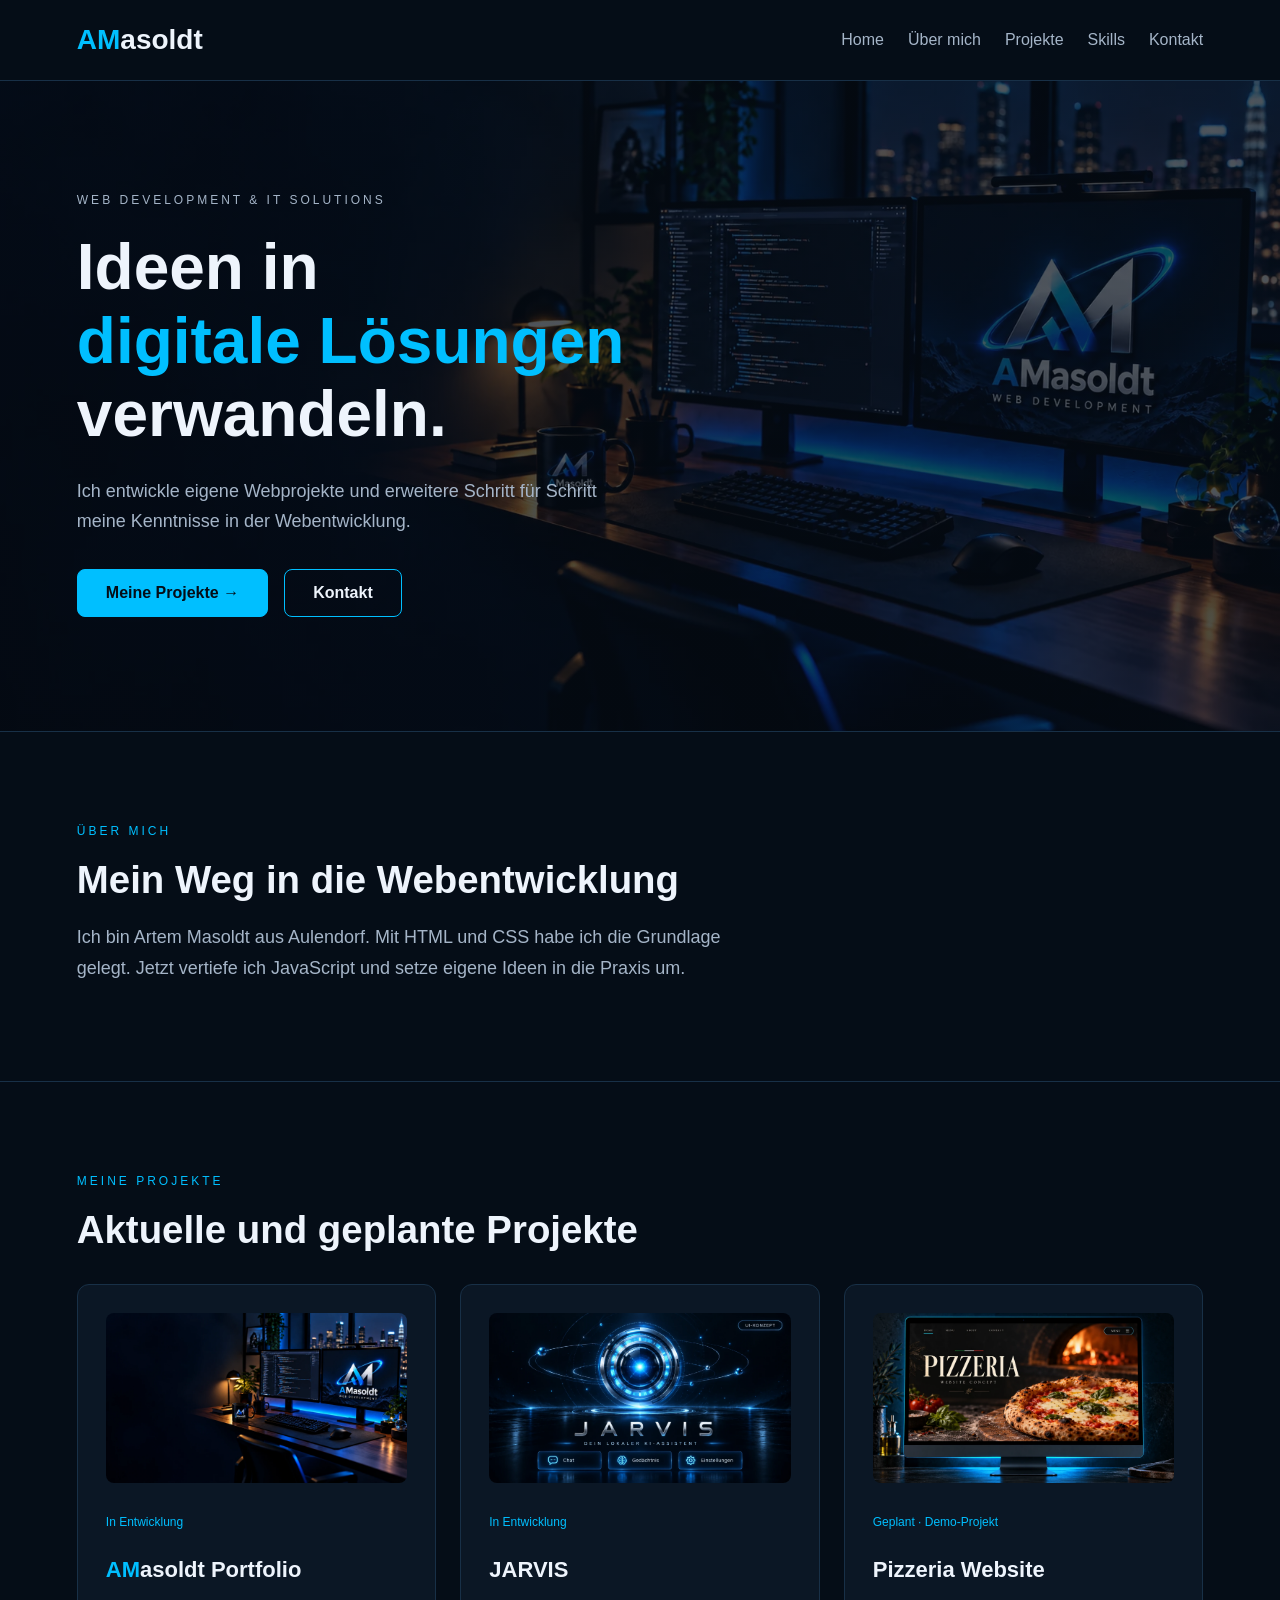
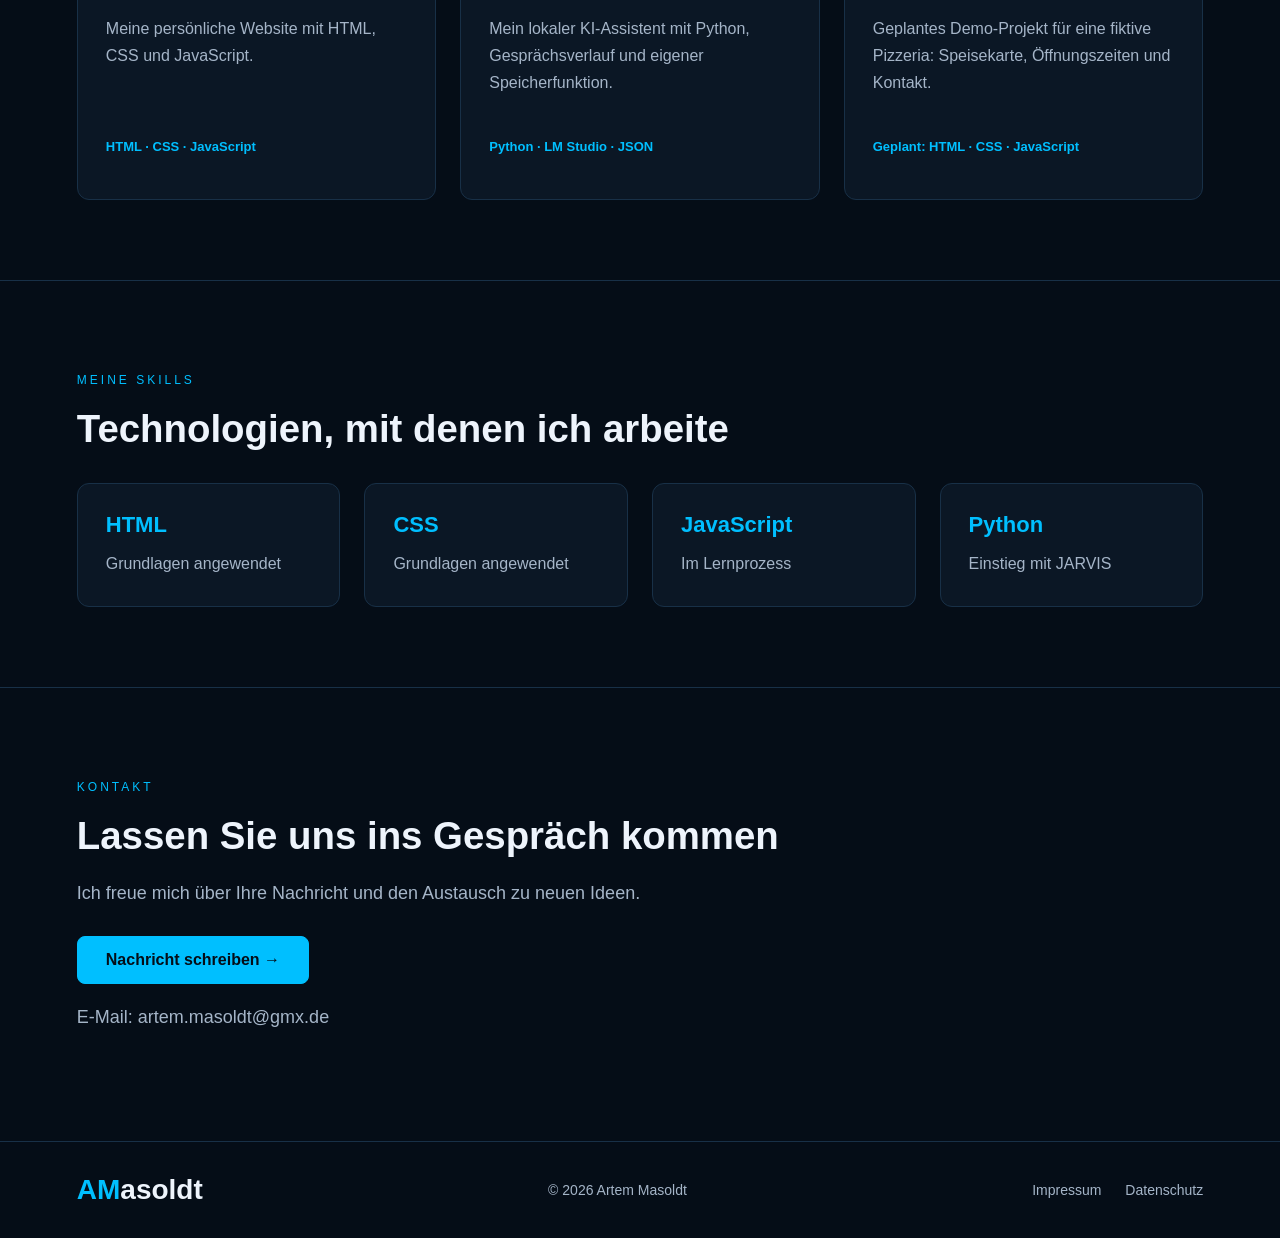
<file: index.html>
<!DOCTYPE html>
<html lang="de">

<head>
    <meta charset="UTF-8">
    <meta name="viewport" content="width=device-width, initial-scale=1.0">

    <title>AMasoldt | Artem Masoldt</title>
    <meta name="description" content="Das Portfolio von Artem Masoldt: Webentwicklung und eigene Projekte.">
    <link rel="icon" type="image/svg+xml" href="images/favicon.svg">
    <link rel="stylesheet" href="style.css">
    <script src="script.js" defer></script>
</head>

<body>
    <a class="skip-link" href="#main-content">
        Zum Inhalt springen
    </a>
    <header class="site-header">
        <a class="logo" href="#home">
            <span class="logo-accent">AM</span>asoldt
        </a>

        <nav class="main-nav" aria-label="Hauptnavigation">
            <a href="#home">Home</a>
            <a href="#ueber-mich">Über mich</a>
            <a href="#projekte">Projekte</a>
            <a href="#skills">Skills</a>
            <a href="#kontakt">Kontakt</a>
        </nav>
    </header>

    <main id="main-content" tabindex="-1">
        <!-- Hauptseite -->
        <section class="hero" id="home">
            <p class="hero-label">WEB DEVELOPMENT & IT SOLUTIONS</p>

            <h1>
                Ideen in
                <span>digitale Lösungen</span>
                verwandeln.
            </h1>

            <p class="hero-description">
                Ich entwickle eigene Webprojekte und erweitere
                Schritt für Schritt meine Kenntnisse in der Webentwicklung.
            </p>

            <div class="hero-actions">
                <a class="button" href="#projekte">Meine Projekte →</a>
                <a class="button button-outline" href="#kontakt">Kontakt</a>
            </div>
        </section>
        <!-- Ueber Mich -->
        <section class="about" id="ueber-mich">
            <p class="section-label">ÜBER MICH</p>

            <h2>Mein Weg in die Webentwicklung</h2>

            <p class="about-description">
                Ich bin Artem Masoldt aus Aulendorf.
                Mit HTML und CSS habe ich die Grundlage gelegt.
                Jetzt vertiefe ich JavaScript und setze
                eigene Ideen in die Praxis um.
            </p>
        </section>
        <!-- Projekte -->
        <section class="projects" id="projekte">
            <p class="section-label">MEINE PROJEKTE</p>

            <h2>Aktuelle und geplante Projekte</h2>

            <div class="project-grid">
                <article class="project-card">
                    <img class="project-image" src="images/hero.webp" alt="Arbeitsplatz mit dem AMasoldt-Logo"
                        loading="lazy">
                    <p class="project-status">In Entwicklung</p>
                    <h3><span class="logo-accent">AM</span>asoldt Portfolio</h3>
                    <p>
                        Meine persönliche Website mit HTML,
                        CSS und JavaScript.
                    </p>
                    <p class="project-tech">HTML · CSS · JavaScript</p>
                </article>

                <article class="project-card">
                    <img class="project-image" src="images/jarvis.webp"
                        alt="Designkonzept des lokalen KI-Assistenten JARVIS" loading="lazy">
                    <p class="project-status">In Entwicklung</p>
                    <h3>JARVIS</h3>
                    <p>
                        Mein lokaler KI-Assistent mit Python,
                        Gesprächsverlauf und eigener Speicherfunktion.
                    </p>
                    <p class="project-tech">Python · LM Studio · JSON</p>
                </article>

                <article class="project-card">
                    <img class="project-image" src="images/pizzeria.webp"
                        alt="Website-Konzept für eine fiktive Pizzeria" loading="lazy">

                    <p class="project-status">Geplant · Demo-Projekt</p>

                    <h3>Pizzeria Website</h3>

                    <p>
                        Geplantes Demo-Projekt für eine fiktive Pizzeria:
                        Speisekarte, Öffnungszeiten und Kontakt.
                    </p>
                    <p class="project-tech">Geplant: HTML · CSS · JavaScript</p>
                </article>
            </div>
        </section>
        <!-- Skills -->
        <section class="skills" id="skills">
            <p class="section-label">MEINE SKILLS</p>

            <h2>Technologien, mit denen ich arbeite</h2>

            <div class="skills-grid">
                <article class="skill-card">
                    <h3>HTML</h3>
                    <p>Grundlagen angewendet</p>
                </article>

                <article class="skill-card">
                    <h3>CSS</h3>
                    <p>Grundlagen angewendet</p>
                </article>

                <article class="skill-card">
                    <h3>JavaScript</h3>
                    <p>Im Lernprozess</p>
                </article>

                <article class="skill-card">
                    <h3>Python</h3>
                    <p>Einstieg mit JARVIS</p>
                </article>
            </div>
        </section>
        <!-- Kontakt-->
        <section class="contact" id="kontakt">
            <p class="section-label">KONTAKT</p>

            <h2>Lassen Sie uns ins Gespräch kommen</h2>

            <p class="contact-description">
                Ich freue mich über Ihre Nachricht
                und den Austausch zu neuen Ideen.
            </p>

            <a class="button" href="mailto:artem.masoldt@gmx.de">
                Nachricht schreiben →
            </a>
            <p class="contact-description">
                E-Mail: artem.masoldt@gmx.de
            </p>
        </section>
    </main>
    <!--Фоотер-->
    <footer class="site-footer">
        <a class="logo" href="#home">
            <span class="logo-accent">AM</span>asoldt
        </a>

        <p>© <span id="current-year">2026</span> Artem Masoldt</p>
        <nav class="footer-links" aria-label="Rechtliche Informationen">
            <a href="impressum.html">Impressum</a>
            <a href="datenschutz.html">Datenschutz</a>
        </nav>
    </footer>
</body>


</html>
</file>
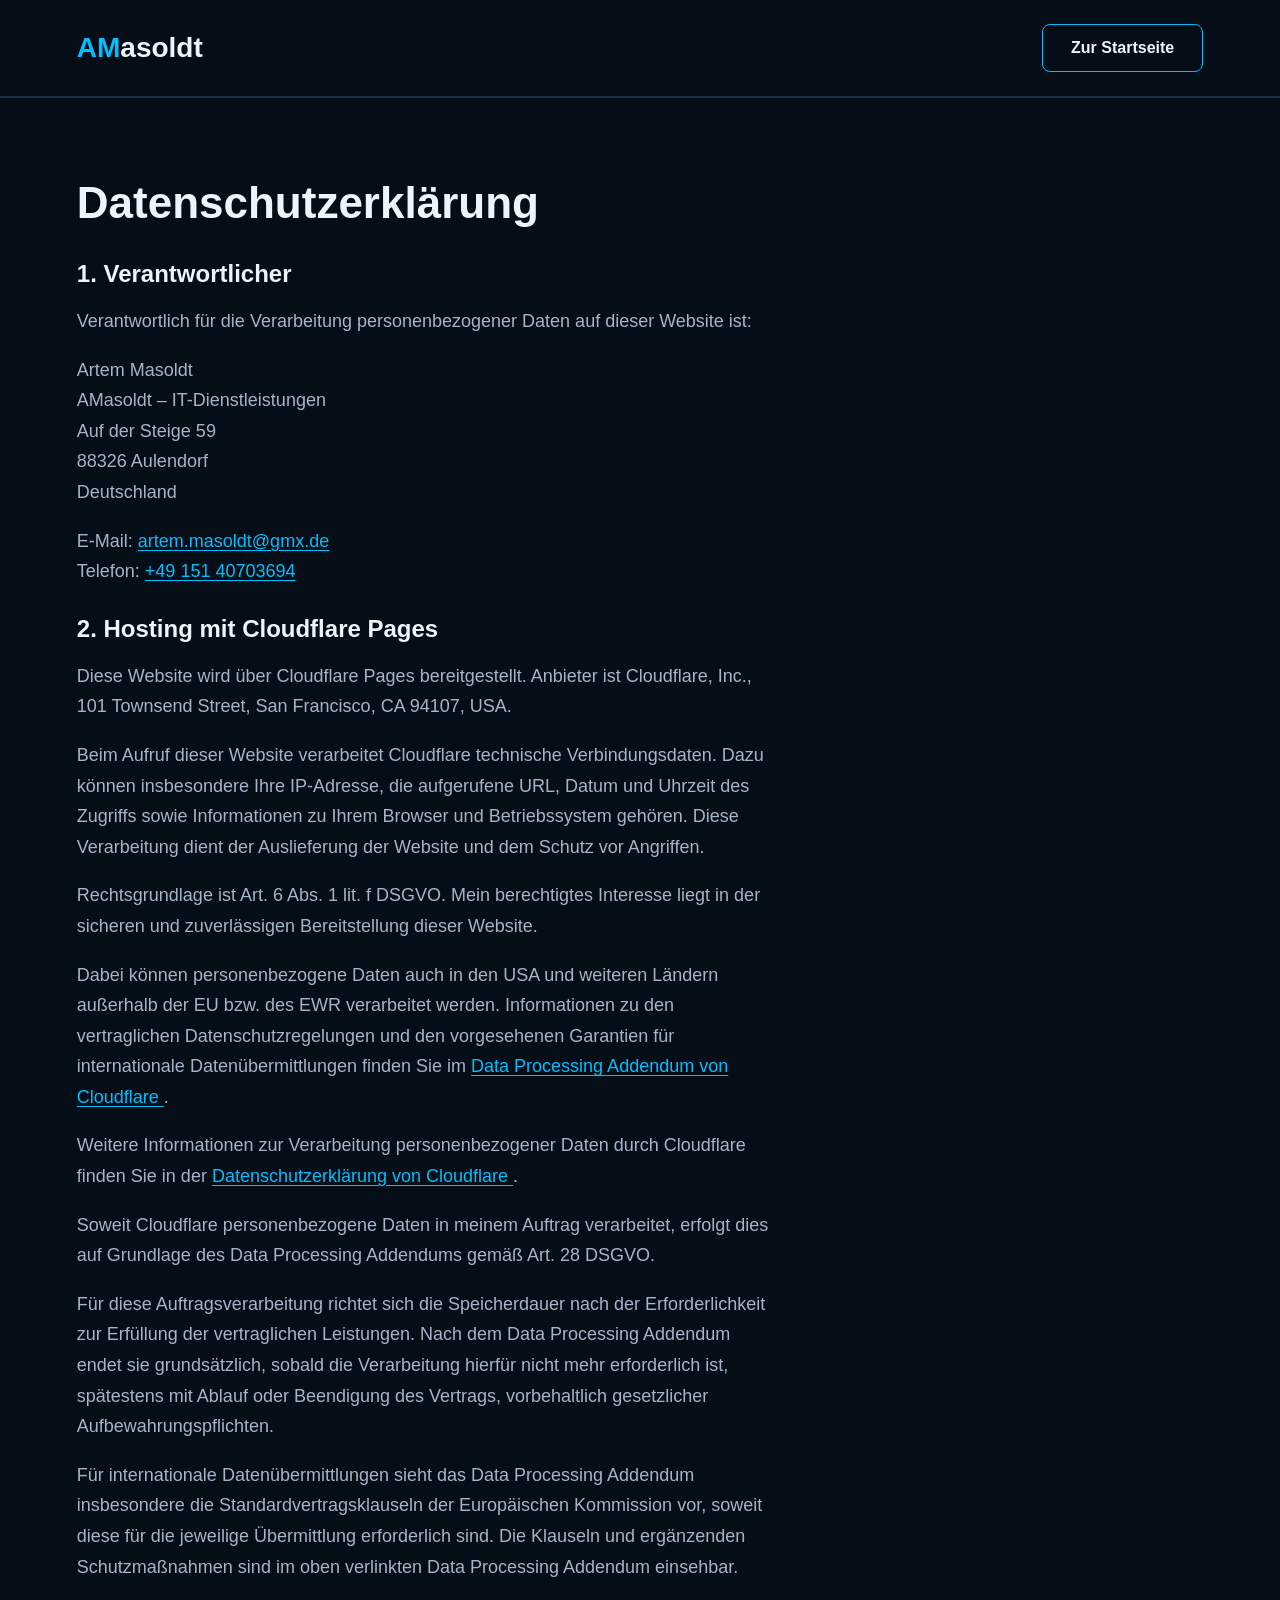
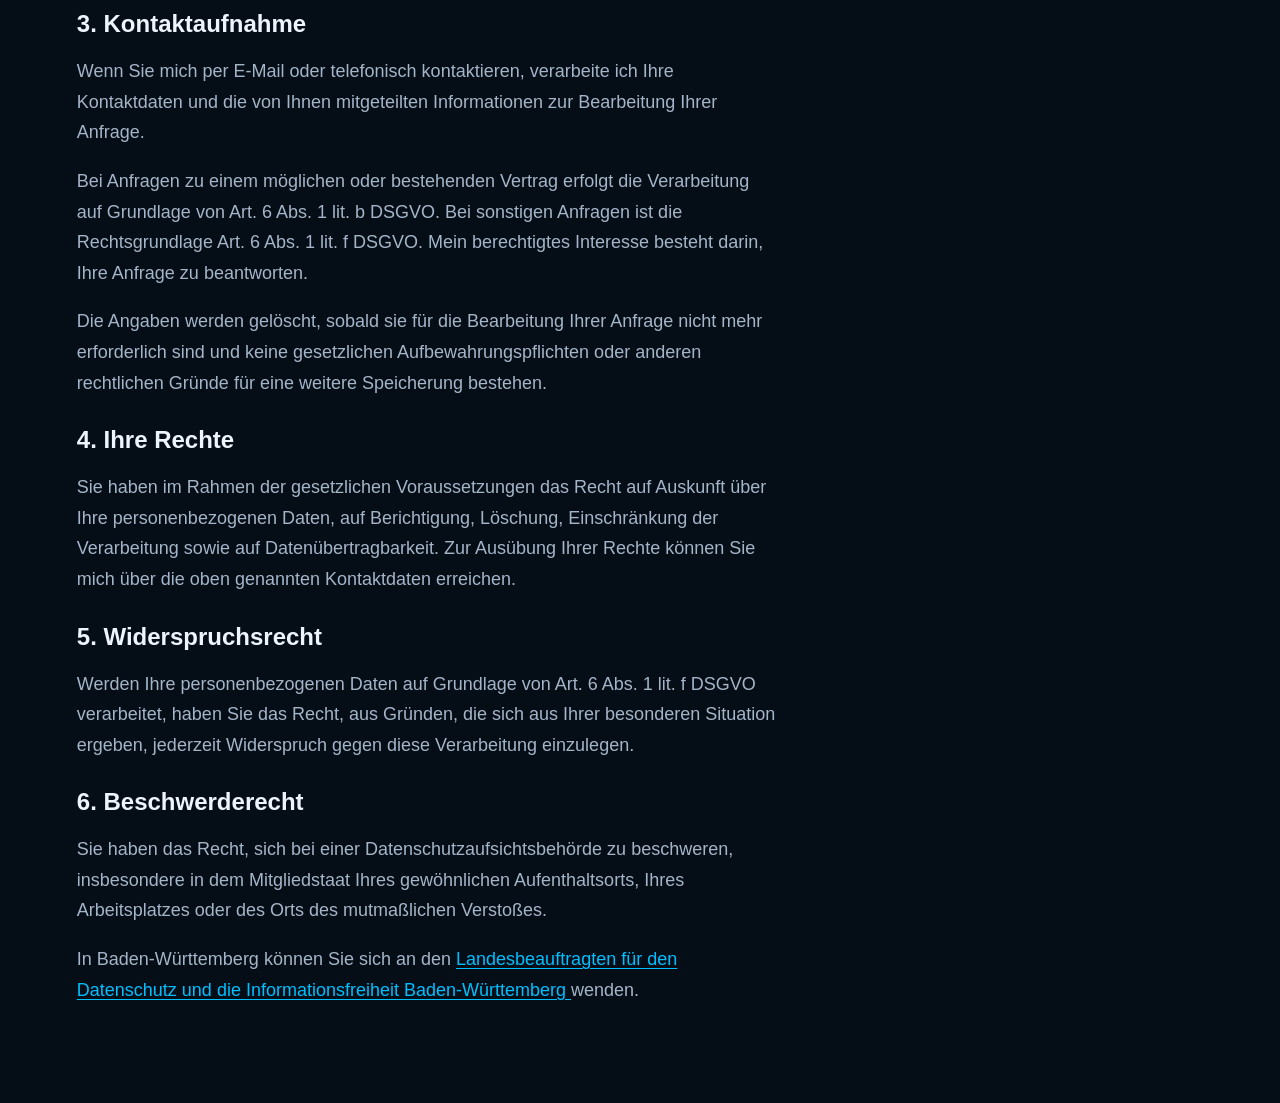
<file: datenschutz.html>
<!DOCTYPE html>
<html lang="de">

<head>
    <meta charset="UTF-8">
    <meta name="viewport" content="width=device-width, initial-scale=1.0">
    <title>Datenschutz | AMasoldt</title>
    <link rel="icon" type="image/svg+xml" href="images/favicon.svg">
    <link rel="stylesheet" href="style.css">
</head>

<body>
    <header class="site-header">
        <a class="logo" href="index.html">
            <span class="logo-accent">AM</span>asoldt
        </a>
        <a class="button button-outline" href="index.html">
            Zur Startseite
        </a>
    </header>

    <main>
        <section class="about legal-page">
            <h1>Datenschutz<wbr>erklärung</h1>

            <h2>1. Verantwortlicher</h2>

            <p class="about-description">
                Verantwortlich für die Verarbeitung personenbezogener
                Daten auf dieser Website ist:
            </p>

            <p class="about-description">
                Artem Masoldt<br>
                AMasoldt – IT-Dienstleistungen<br>
                Auf der Steige 59<br>
                88326 Aulendorf<br>
                Deutschland
            </p>

            <p class="about-description">
                E-Mail:
                <a href="mailto:artem.masoldt@gmx.de">
                    artem.masoldt@gmx.de
                </a><br>
                Telefon:
                <a href="tel:+4915140703694">
                    +49 151 40703694
                </a>
            </p>
            <h2>2. Hosting mit Cloudflare Pages</h2>

            <p class="about-description">
                Diese Website wird über Cloudflare Pages bereitgestellt.
                Anbieter ist Cloudflare, Inc., 101 Townsend Street,
                San Francisco, CA 94107, USA.
            </p>

            <p class="about-description">
                Beim Aufruf dieser Website verarbeitet Cloudflare technische
                Verbindungsdaten. Dazu können insbesondere Ihre IP-Adresse,
                die aufgerufene URL, Datum und Uhrzeit des Zugriffs sowie
                Informationen zu Ihrem Browser und Betriebssystem gehören.
                Diese Verarbeitung dient der Auslieferung der Website
                und dem Schutz vor Angriffen.
            </p>

            <p class="about-description">
                Rechtsgrundlage ist Art. 6 Abs. 1 lit. f DSGVO.
                Mein berechtigtes Interesse liegt in der sicheren und
                zuverlässigen Bereitstellung dieser Website.
            </p>

            <p class="about-description">
                Dabei können personenbezogene Daten auch in den USA
                und weiteren Ländern außerhalb der EU bzw. des EWR
                verarbeitet werden. Informationen zu den vertraglichen
                Datenschutzregelungen und den vorgesehenen Garantien
                für internationale Datenübermittlungen finden Sie im
                <a href="https://www.cloudflare.com/cloudflare-customer-dpa/">
                    Data Processing Addendum von Cloudflare
                </a>.
            </p>

            <p class="about-description">
                Weitere Informationen zur Verarbeitung personenbezogener
                Daten durch Cloudflare finden Sie in der
                <a href="https://www.cloudflare.com/privacypolicy/">
                    Datenschutzerklärung von Cloudflare
                </a>.
            </p>
            <p class="about-description">
                Soweit Cloudflare personenbezogene Daten in meinem Auftrag
                verarbeitet, erfolgt dies auf Grundlage des
                Data Processing Addendums gemäß Art. 28 DSGVO.
            </p>

            <p class="about-description">
                Für diese Auftragsverarbeitung richtet sich die Speicherdauer
                nach der Erforderlichkeit zur Erfüllung der vertraglichen
                Leistungen. Nach dem Data Processing Addendum endet sie
                grundsätzlich, sobald die Verarbeitung hierfür nicht mehr
                erforderlich ist, spätestens mit Ablauf oder Beendigung
                des Vertrags, vorbehaltlich gesetzlicher Aufbewahrungspflichten.
            </p>

            <p class="about-description">
                Für internationale Datenübermittlungen sieht das
                Data Processing Addendum insbesondere die
                Standardvertragsklauseln der Europäischen Kommission vor,
                soweit diese für die jeweilige Übermittlung erforderlich sind.
                Die Klauseln und ergänzenden Schutzmaßnahmen sind im oben
                verlinkten Data Processing Addendum einsehbar.
            </p>
            <h2>3. Kontaktaufnahme</h2>

            <p class="about-description">
                Wenn Sie mich per E-Mail oder telefonisch kontaktieren,
                verarbeite ich Ihre Kontaktdaten und die von Ihnen
                mitgeteilten Informationen zur Bearbeitung Ihrer Anfrage.
            </p>

            <p class="about-description">
                Bei Anfragen zu einem möglichen oder bestehenden Vertrag
                erfolgt die Verarbeitung auf Grundlage von
                Art. 6 Abs. 1 lit. b DSGVO. Bei sonstigen Anfragen ist
                die Rechtsgrundlage Art. 6 Abs. 1 lit. f DSGVO.
                Mein berechtigtes Interesse besteht darin, Ihre Anfrage
                zu beantworten.
            </p>

            <p class="about-description">
                Die Angaben werden gelöscht, sobald sie für die Bearbeitung
                Ihrer Anfrage nicht mehr erforderlich sind und keine
                gesetzlichen Aufbewahrungspflichten oder anderen
                rechtlichen Gründe für eine weitere Speicherung bestehen.
            </p>
            <h2>4. Ihre Rechte</h2>

            <p class="about-description">
                Sie haben im Rahmen der gesetzlichen Voraussetzungen das
                Recht auf Auskunft über Ihre personenbezogenen Daten,
                auf Berichtigung, Löschung, Einschränkung der Verarbeitung
                sowie auf Datenübertragbarkeit.
                Zur Ausübung Ihrer Rechte können Sie mich über die oben
                genannten Kontaktdaten erreichen.
            </p>

            <h2>5. Widerspruchsrecht</h2>

            <p class="about-description">
                Werden Ihre personenbezogenen Daten auf Grundlage von
                Art. 6 Abs. 1 lit. f DSGVO verarbeitet, haben Sie das Recht,
                aus Gründen, die sich aus Ihrer besonderen Situation ergeben,
                jederzeit Widerspruch gegen diese Verarbeitung einzulegen.
            </p>

            <h2>6. Beschwerderecht</h2>

            <p class="about-description">
                Sie haben das Recht, sich bei einer Datenschutzaufsichtsbehörde
                zu beschweren, insbesondere in dem Mitgliedstaat Ihres
                gewöhnlichen Aufenthaltsorts, Ihres Arbeitsplatzes oder
                des Orts des mutmaßlichen Verstoßes.
            </p>

            <p class="about-description">
                In Baden-Württemberg können Sie sich an den
                <a href="https://www.baden-wuerttemberg.datenschutz.de/">
                    Landesbeauftragten für den Datenschutz und die
                    Informationsfreiheit Baden-Württemberg
                </a>
                wenden.
            </p>
        </section>
    </main>
</body>

</html>
</file>
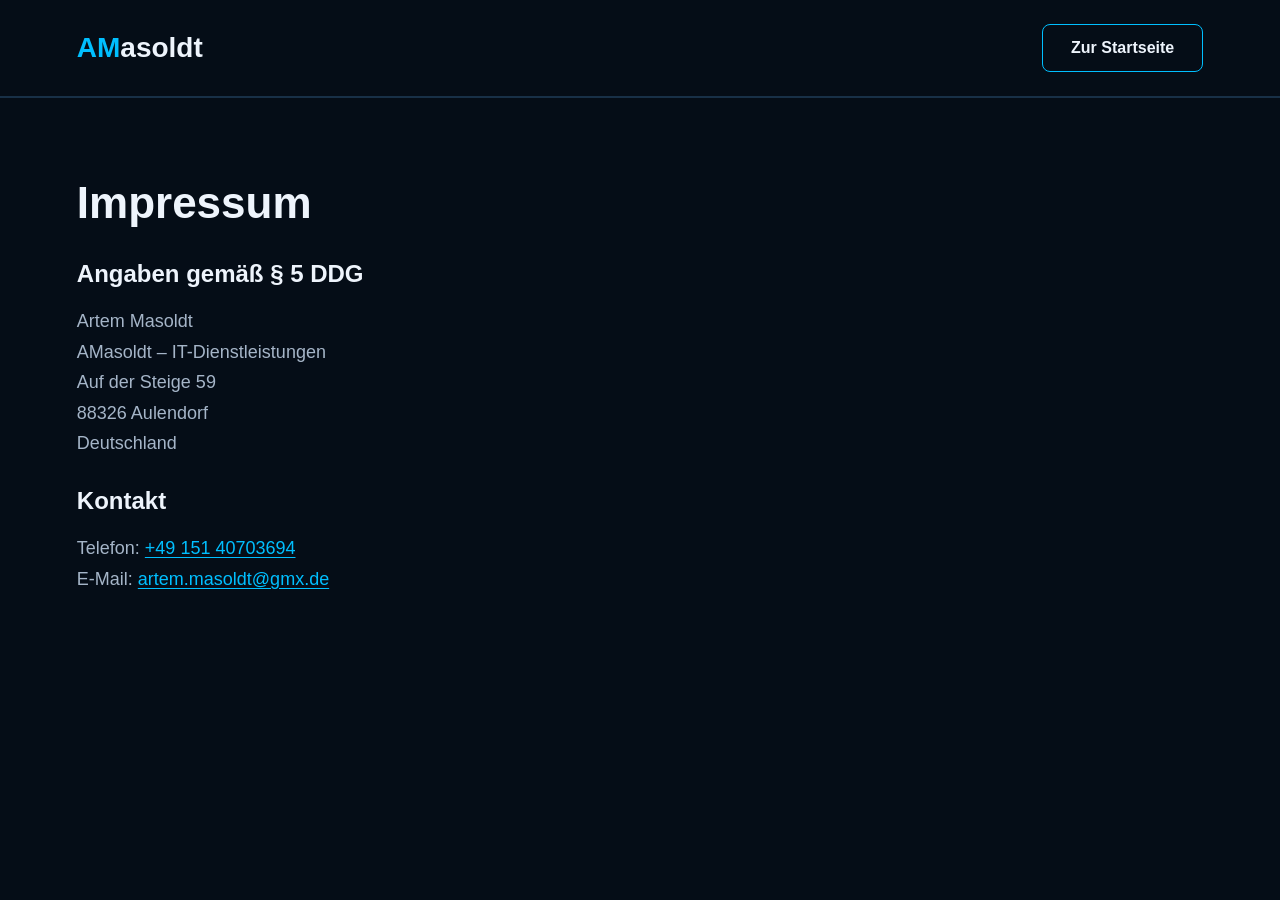
<file: impressum.html>
<!DOCTYPE html>
<html lang="de">

<head>
    <meta charset="UTF-8">
    <meta name="viewport" content="width=device-width, initial-scale=1.0">
    <title>Impressum | AMasoldt</title>
    <link rel="icon" type="image/svg+xml" href="images/favicon.svg">
    <link rel="stylesheet" href="style.css">
</head>

<body>
    <header class="site-header">
        <a class="logo" href="index.html">
            <span class="logo-accent">AM</span>asoldt
        </a>
        <a class="button button-outline" href="index.html">
            Zur Startseite
        </a>
    </header>

    <main>
        <section class="about legal-page">
            <h1>Impressum</h1>

            <h2>Angaben gemäß § 5 DDG</h2>

            <p class="about-description">
                Artem Masoldt<br>
                AMasoldt – IT-Dienstleistungen<br>
                Auf der Steige 59<br>
                88326 Aulendorf<br>
                Deutschland
            </p>

            <h2>Kontakt</h2>

            <p class="about-description">
                Telefon:
                <a href="tel:+4915140703694">+49 151 40703694</a><br>
                E-Mail:
                <a href="mailto:artem.masoldt@gmx.de">
                    artem.masoldt@gmx.de
                </a>
            </p>
        </section>
    </main>
</body>

</html>
</file>
<file: style.css>
/** ----- Hauptfarben -----**/

:root {
    --bg: #050d17;
    --text: #eef4fc;
    --muted: #a5b5c8;
    --accent: #00bfff;
    --border: #183047;
}

* {
    box-sizing: border-box;
}

body {
    margin: 0;
    background-color: var(--bg);
    color: var(--text);
    font-family: "Segoe UI", Arial, sans-serif;
}

a {
    color: inherit;
    text-decoration: none;
}

.site-header {
    display: flex;
    justify-content: space-between;
    align-items: center;
    flex-wrap: wrap;
    gap: 24px;

    padding: 24px 6%;
    border-bottom: 1px solid var(--border);

    position: sticky;
    top: 0;
    z-index: 10;
    background-color: var(--bg);
}

.logo {
    font-size: 28px;
    font-weight: 700;
}

.logo-accent {
    color: var(--accent);
}

.main-nav {
    display: flex;
    flex-wrap: wrap;
    gap: 24px;
}

.main-nav a {
    color: var(--muted);
    transition: color 0.2s;
}

.main-nav a:hover {
    color: var(--accent);
}

/**-----  Bild mit Pc und Logo ----- **/

.hero {
    padding: 100px 6%;
    min-height: 650px;

    background-image:
        linear-gradient(rgba(5, 13, 23, 0.7), rgba(5, 13, 23, 0.7)),
        url("images/hero.webp");
    background-size: cover;
    background-position: center;
    background-repeat: no-repeat;
}


.hero-label {
    color: var(--muted);
    font-size: 12px;
    letter-spacing: 3px;
}

.hero h1 {
    max-width: 700px;
    margin: 24px 0;
    font-size: clamp(36px, 5vw, 64px);
    line-height: 1.15;
}

.hero h1 span {
    display: block;
    color: var(--accent);
}

.hero-description {
    max-width: 520px;
    color: var(--muted);
    font-size: 18px;
    line-height: 1.7;
}

.hero-actions {
    display: flex;
    flex-wrap: wrap;
    gap: 16px;
    margin-top: 32px;
}

/**----- Buttons -----**/

.button {
    display: inline-block;
    padding: 14px 28px;
    border: 1px solid var(--accent);
    border-radius: 8px;
    background-color: var(--accent);
    color: var(--bg);
    font-weight: 600;
}

.button-outline {
    background-color: transparent;
    color: var(--text);
}

.button {
    transition:
        background-color 0.2s,
        color 0.2s,
        transform 0.2s;
}

.button:hover {
    transform: translateY(-3px);
}

.button-outline:hover {
    background-color: var(--accent);
    color: var(--bg);
}

.button:focus-visible,
.main-nav a:focus-visible,
.logo:focus-visible {
    outline: 2px solid var(--accent);
    outline-offset: 5px;
}

/* ----- Über mich ----- */

.about {
    padding: 80px 6%;
    border-top: 1px solid var(--border);
}

.section-label {
    color: var(--accent);
    font-size: 12px;
    letter-spacing: 3px;
}

.about h2 {
    margin: 20px 0;
    font-size: clamp(28px, 3vw, 40px);
}

.about-description {
    max-width: 700px;
    color: var(--muted);
    font-size: 18px;
    line-height: 1.7;
}

/* ----- Projekte ----- */

.projects {
    padding: 80px 6%;
    border-top: 1px solid var(--border);
}

.projects h2 {
    margin: 20px 0 32px;
    font-size: clamp(28px, 3vw, 40px);
}

.project-grid {
    display: grid;
    grid-template-columns: repeat(3, minmax(0, 1fr));
    gap: 24px;
}

.project-card {
    padding: 28px;
    background-color: #0b1725;
    border: 1px solid var(--border);
    border-radius: 12px;
}

.project-status {
    color: var(--accent);
    font-size: 12px;
}

.project-card h3 {
    margin: 16px 0;
    font-size: 22px;
}

.project-card p:not(.project-status) {
    color: var(--muted);
    line-height: 1.7;
}

@media (max-width: 800px) {
    .project-grid {
        grid-template-columns: 1fr;
    }
}

/* ----- Skills ----- */

.skills {
    padding: 80px 6%;
    border-top: 1px solid var(--border);
}

.skills h2 {
    margin: 20px 0 32px;
    font-size: clamp(28px, 3vw, 40px);
}

.skills-grid {
    display: grid;
    grid-template-columns: repeat(4, 1fr);
    gap: 24px;
}

.skill-card {
    padding: 28px;
    background-color: #0b1725;
    border: 1px solid var(--border);
    border-radius: 12px;
}

.skill-card h3 {
    margin: 0 0 12px;
    color: var(--accent);
    font-size: 22px;
}

.skill-card p {
    margin: 0;
    color: var(--muted);
    line-height: 1.7;
}

@media (max-width: 800px) {
    .skills-grid {
        grid-template-columns: repeat(2, 1fr);
    }
}

@media (max-width: 480px) {
    .skills-grid {
        grid-template-columns: 1fr;
    }
}

/* ----- Kontakt ----- */

.contact {
    padding: 80px 6%;
    border-top: 1px solid var(--border);
}

.contact h2 {
    margin: 20px 0;
    font-size: clamp(28px, 3vw, 40px);
}

.contact-description {
    max-width: 600px;
    margin-bottom: 28px;
    color: var(--muted);
    font-size: 18px;
    line-height: 1.7;
}

/* ----- Footer ----- */

.site-footer {
    display: flex;
    justify-content: space-between;
    align-items: center;
    flex-wrap: wrap;
    gap: 20px;

    padding: 32px 6%;
    border-top: 1px solid var(--border);
}

.site-footer p {
    margin: 0;
    color: var(--muted);
    font-size: 14px;
}

/* ----- Footer-Links ----- */

.footer-links {
    display: flex;
    flex-wrap: wrap;
    gap: 24px;
}

.footer-links a {
    color: var(--muted);
    font-size: 14px;
}

.footer-links a:hover {
    color: var(--accent);
}

.footer-links a:focus-visible {
    outline: 2px solid var(--accent);
    outline-offset: 5px;
}

/* ----- Scroll-Verhalten ----- */

html {
    scroll-behavior: smooth;
}

section {
    scroll-margin-top: 84px;
}

/* ----- Projektbilder ----- */

.project-image {
    display: block;
    width: 100%;
    aspect-ratio: 16 / 9;
    object-fit: cover;
    border-radius: 8px;
    margin-bottom: 20px;
}

.project-card {
    transition: transform 0.2s, border-color 0.2s;
    display: flex;
    flex-direction: column;
}

.project-card:hover {
    transform: translateY(-5px);
    border-color: var(--accent);
}

@media (max-width: 800px) {
    section {
        scroll-margin-top: 160px;
    }
}

@media (max-width: 480px) {
    .main-nav {
        gap: 12px;
    }

    .main-nav a {
        font-size: 14px;
    }
}

/* ----- Animation -----*/

@media (prefers-reduced-motion: reduce) {
    html {
        scroll-behavior: auto;
    }

    .button,
    .project-card {
        transition: none;
    }

    .button:hover,
    .project-card:hover {
        transform: none;
    }
}

/* ----- Technologien in den Projektkarten ----- */

.project-card p.project-tech {
    margin-top: auto;
    padding-top: 24px;
    color: var(--accent);
    font-size: 13px;
    font-weight: 600;
}

/* ----- Direkt zum Inhalt ----- */

.skip-link {
    position: fixed;
    top: 12px;
    left: 12px;
    z-index: 100;
    padding: 12px 20px;
    border-radius: 8px;
    background-color: var(--accent);
    color: var(--bg);
    font-weight: 600;
    transform: translateY(-200%);
}

.skip-link:focus {
    transform: translateY(0);
    outline: 2px solid var(--text);
    outline-offset: 3px;
}

#main-content {
    scroll-margin-top: 180px;
}

/* ----- Datenschutz und Impressum ----- */

.legal-page h1 {
    margin: 0 0 32px;
    font-size: clamp(32px, 4vw, 44px);
}

.legal-page h2 {
    margin: 28px 0 16px;
    font-size: 24px;
}

/* ----- Links in Datenschutz ----- */

.legal-page p a {
    color: var(--accent);
    text-decoration: underline;
    text-underline-offset: 3px;
}

.legal-page p a:focus-visible {
    outline: 2px solid var(--accent);
    outline-offset: 4px;
}

/* ----- LAnge Links in Datenschutz ----- */

.legal-page {
    overflow-wrap: anywhere;
}
</file>
